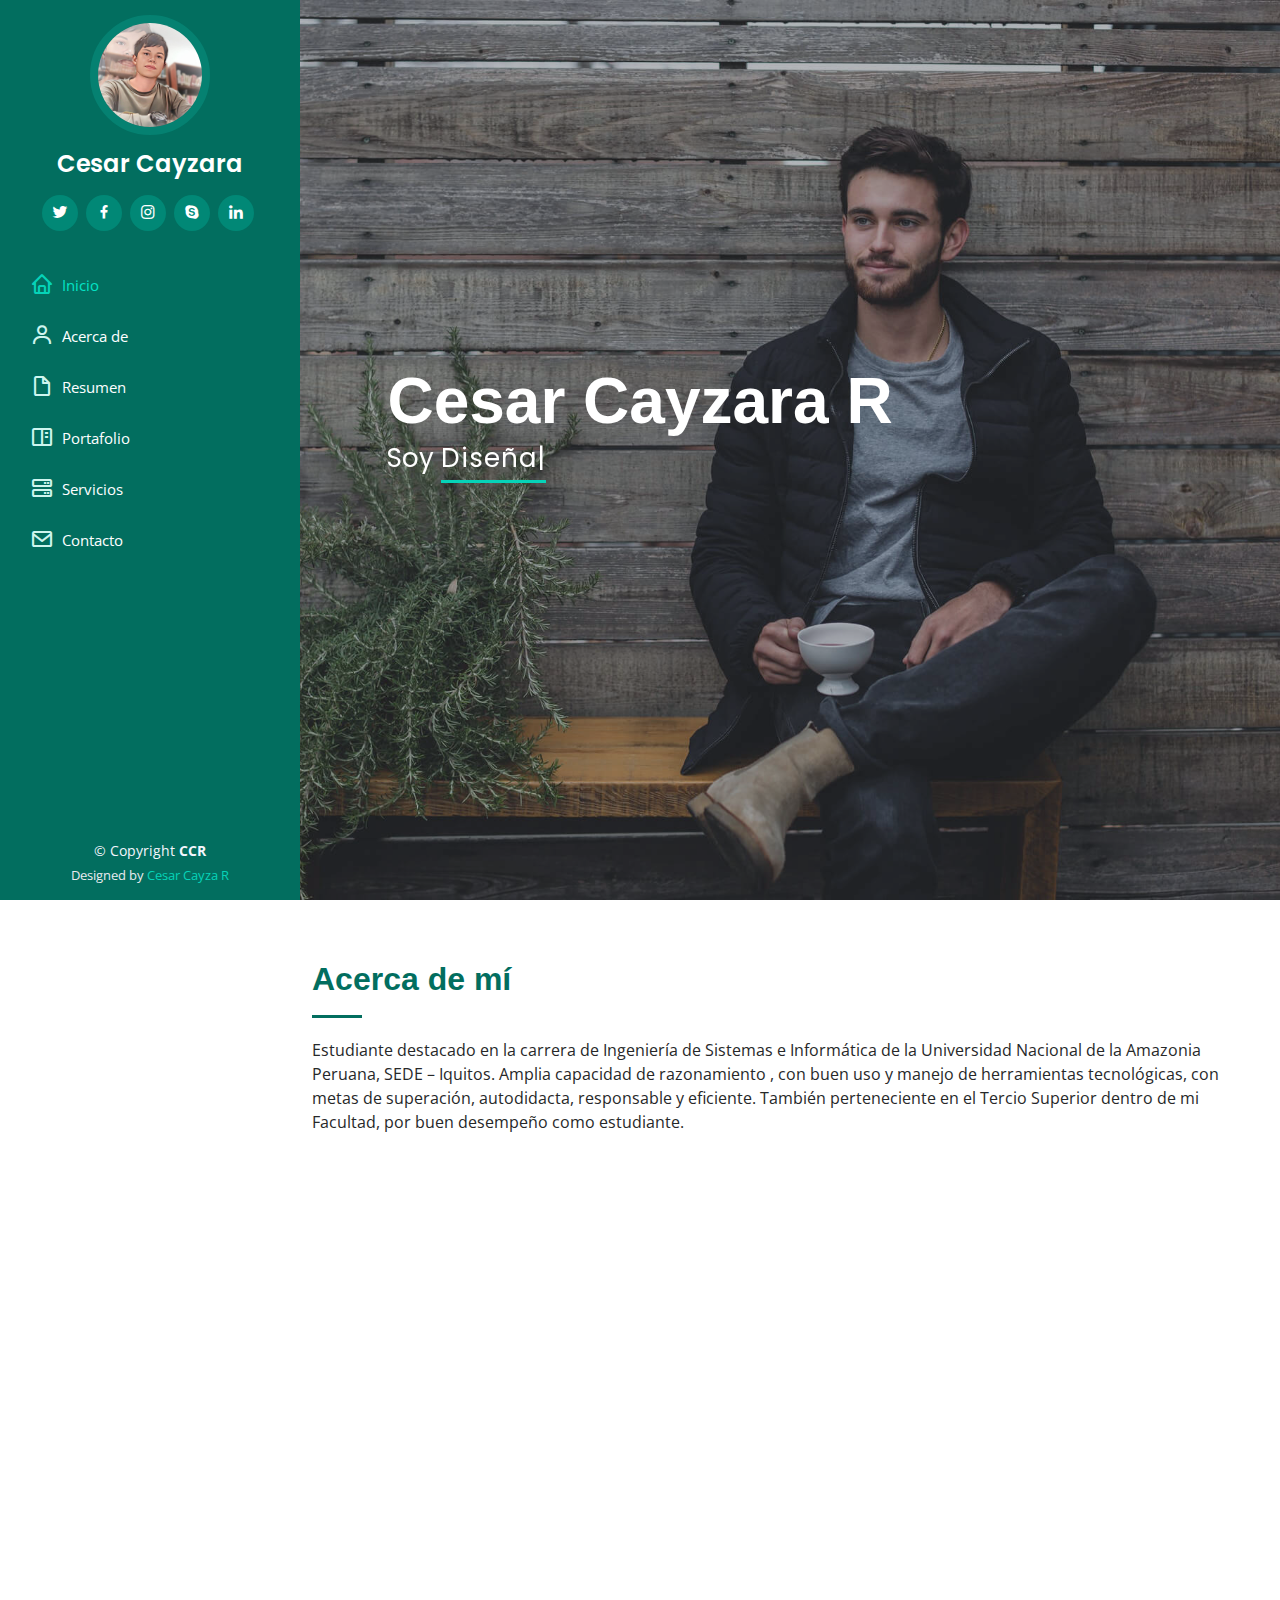
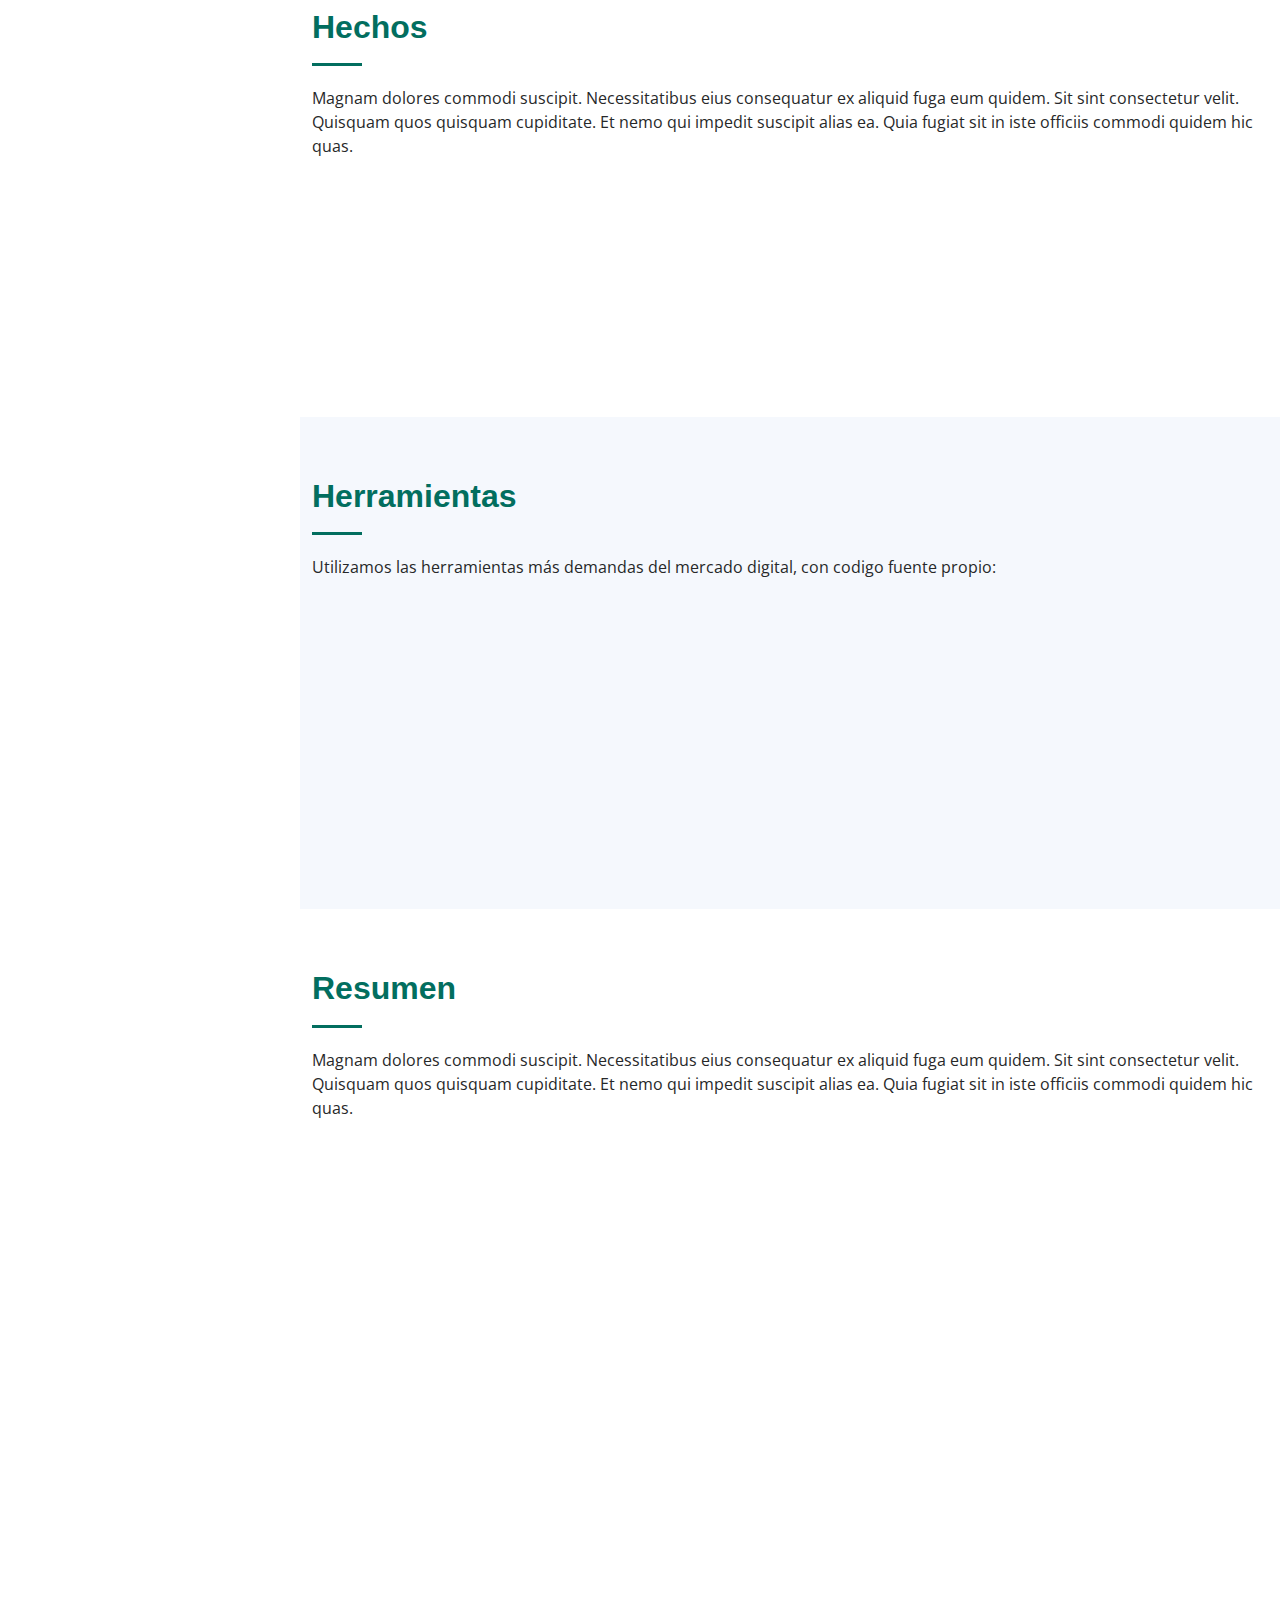
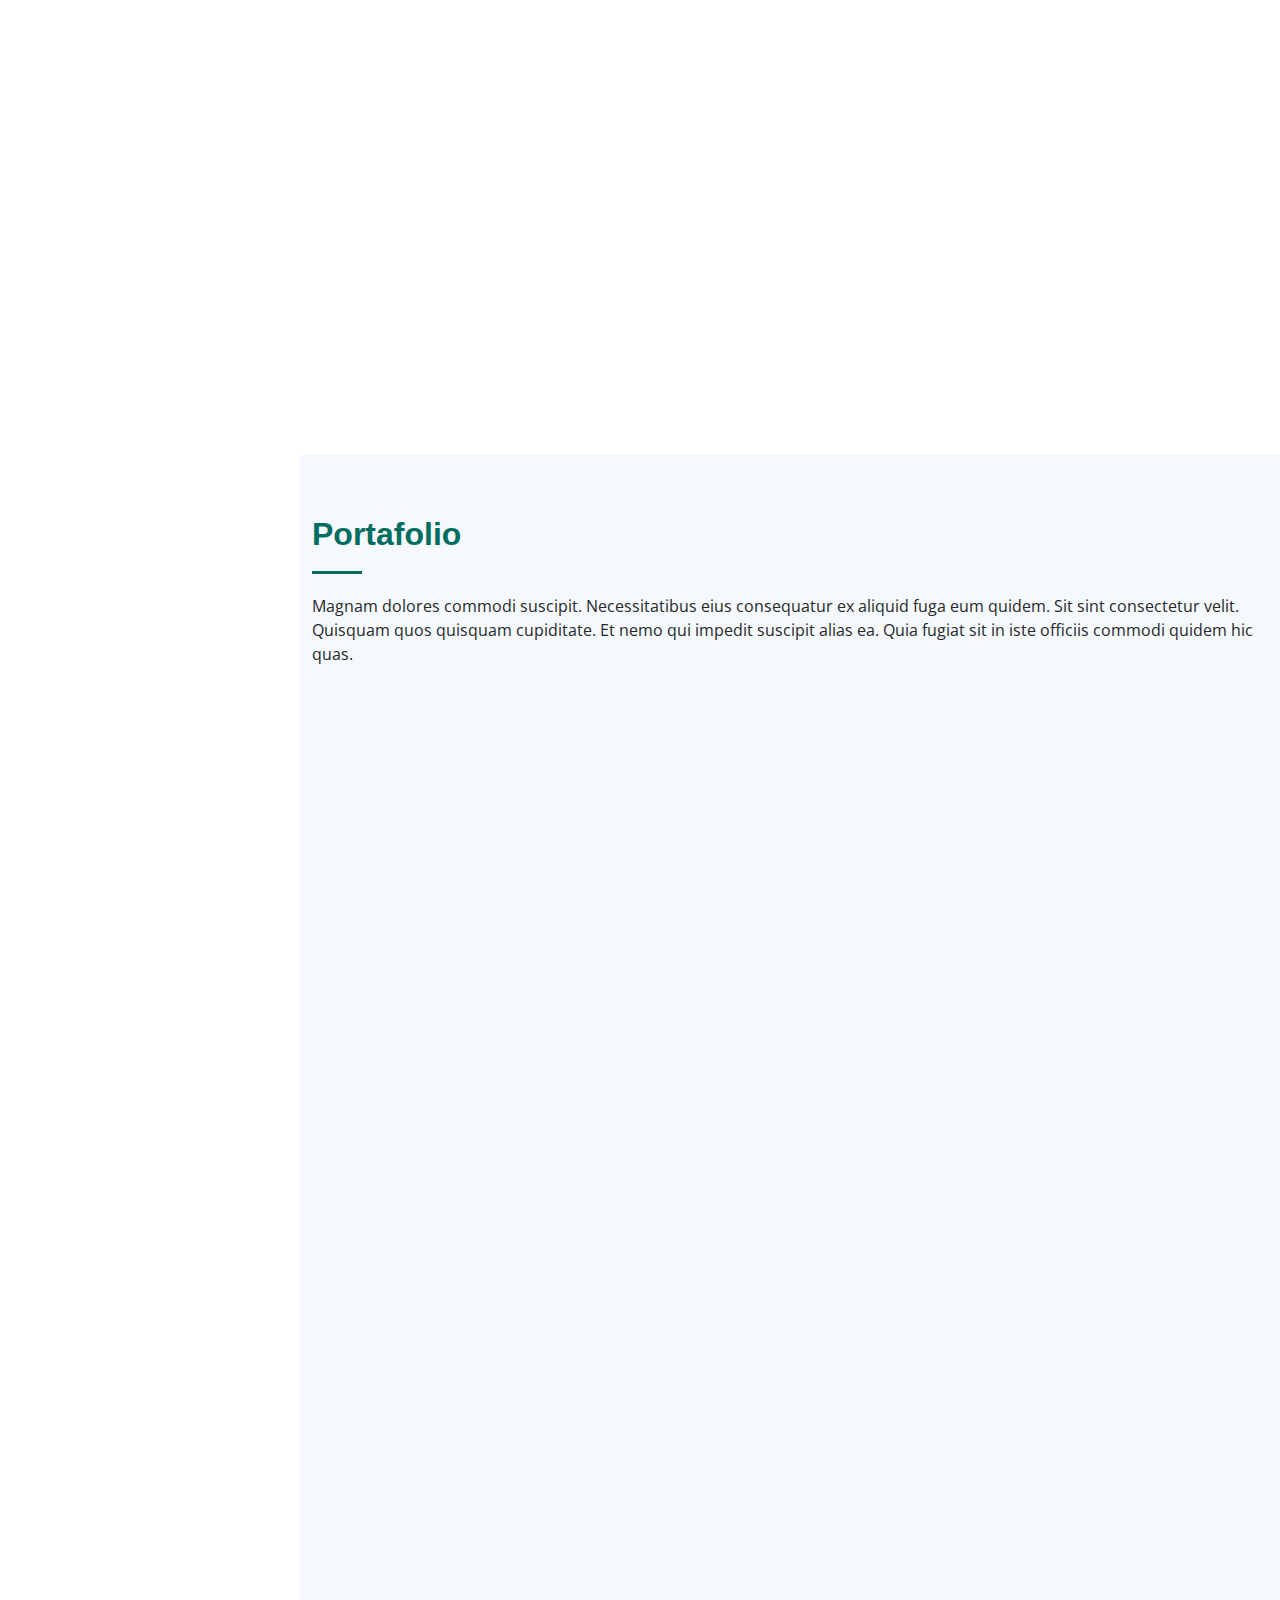
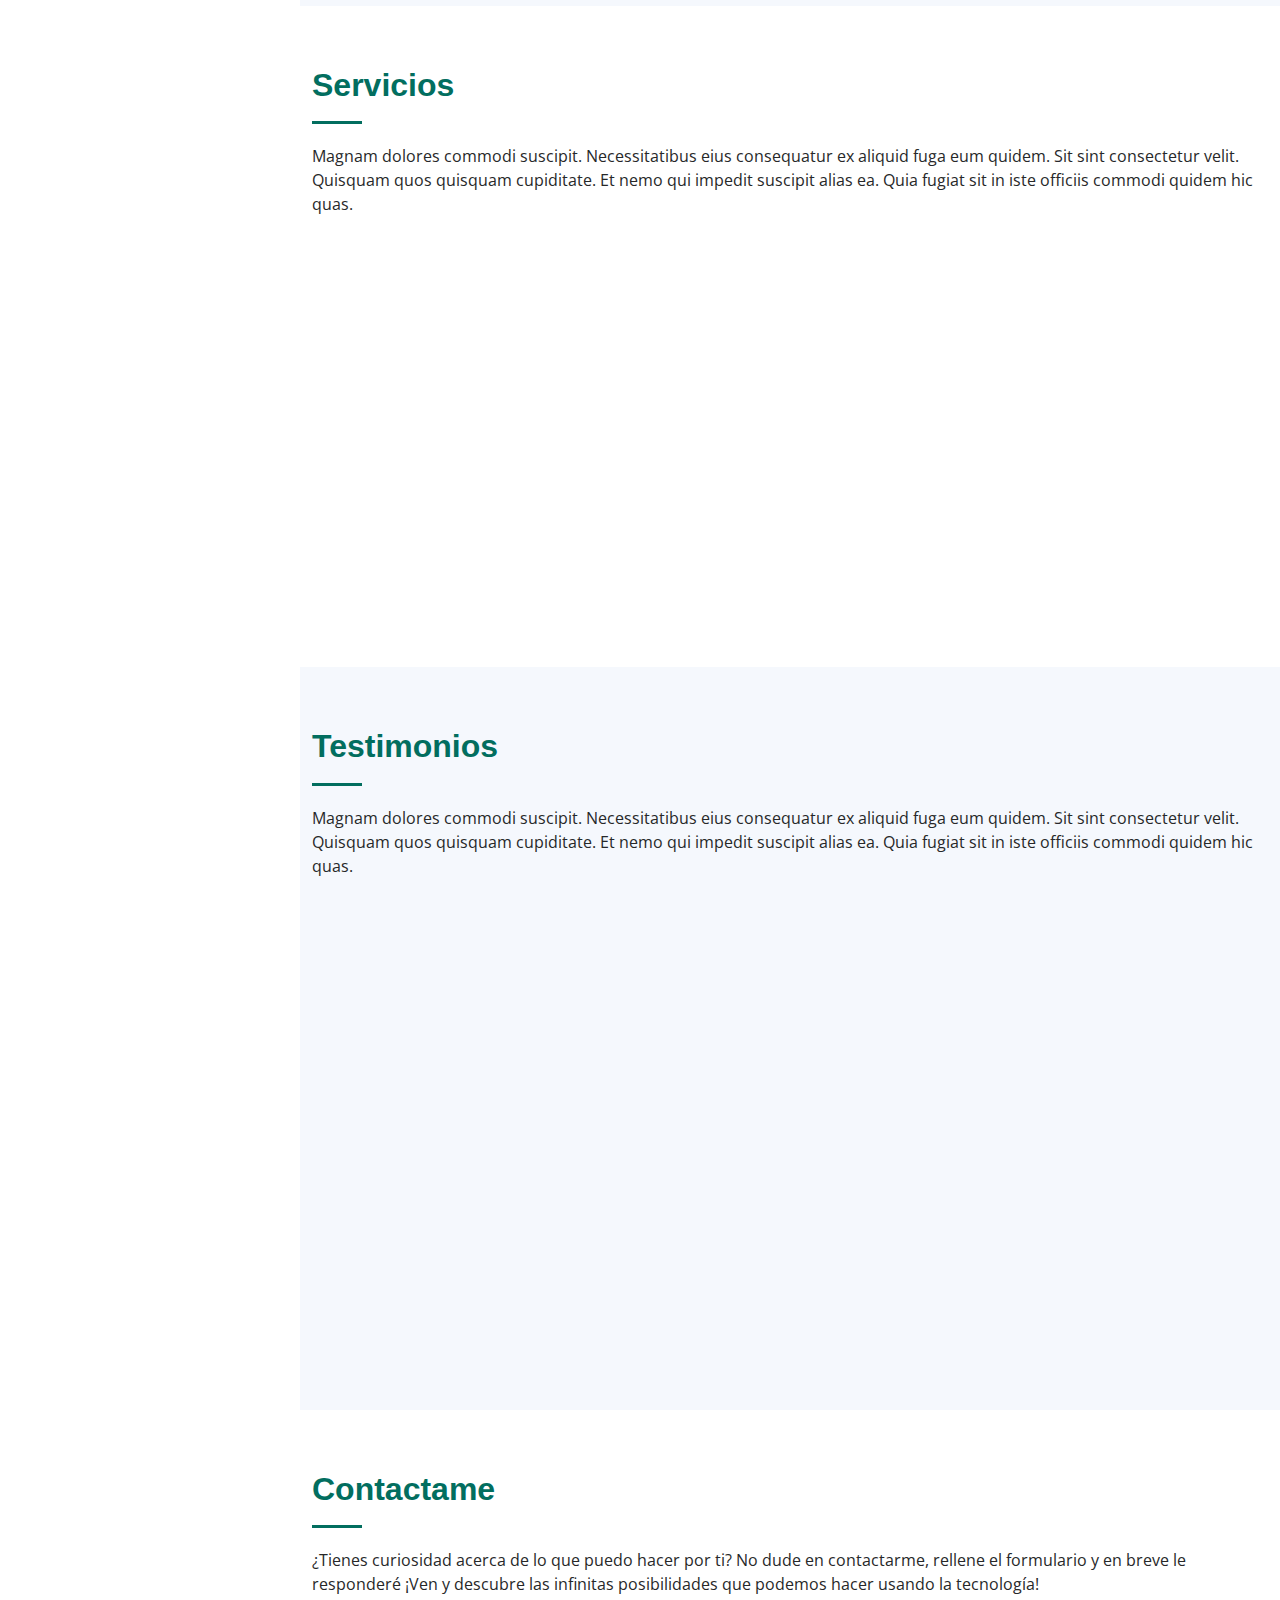
<file: index.html>
<!DOCTYPE html>
<html lang="en">

<head>
  <meta charset="utf-8">
  <meta content="width=device-width, initial-scale=1.0" name="viewport">

  <title>CesarSistemas</title>
  <meta content="" name="description">
  <meta content="cesarcr, Cesar Cayzara Reyna, Cesar CR, Cesar Ingeniero" name="keywords">

  <!-- Favicons -->
  <link href="assets/img/vdk1-one.png" rel="icon">
  <link href="assets/img/apple-touch-icon.png" rel="apple-touch-icon">

  <!-- Google Fonts -->
  <link href="https://fonts.googleapis.com/css?family=Open+Sans:300,300i,400,400i,600,600i,700,700i|Raleway:300,300i,400,400i,500,500i,600,600i,700,700i|Poppins:300,300i,400,400i,500,500i,600,600i,700,700i" rel="stylesheet">

  <!-- Vendor CSS Files -->
  <link href="assets/vendor/aos/aos.css" rel="stylesheet">
  <link href="assets/vendor/bootstrap/css/bootstrap.min.css" rel="stylesheet">
  <link href="assets/vendor/bootstrap-icons/bootstrap-icons.css" rel="stylesheet">
  <link href="assets/vendor/boxicons/css/boxicons.min.css" rel="stylesheet">
  <link href="assets/vendor/glightbox/css/glightbox.min.css" rel="stylesheet">
  <link href="assets/vendor/swiper/swiper-bundle.min.css" rel="stylesheet">

  <!-- Template Main CSS File -->
  <link href="assets/css/style.css" rel="stylesheet">

  <!-- Chat Bot -->
  <script src="//code.tidio.co/hajhaubu3ry5usrqbagxncsijlxnqylk.js" async></script>
  

</head>

<body>

  <!-- ======= Mobile nav toggle button ======= -->
  <i class="bi bi-list mobile-nav-toggle d-xl-none"></i>

  <!-- ======= Header ======= -->
  <header id="header">
    <div class="d-flex flex-column">

      <div class="profile">
        <img src="assets/img/profile-2.jpg" alt="" class="img-fluid rounded-circle">
        <h1 class="text-light"><a href="index.html">Cesar Cayzara</a></h1>
        <div class="social-links mt-3 text-center">
          <a href="#" class="twitter"><i class="bx bxl-twitter"></i></a>
          <a href="#" class="facebook"><i class="bx bxl-facebook"></i></a>
          <a href="#" class="instagram"><i class="bx bxl-instagram"></i></a>
          <a href="#" class="google-plus"><i class="bx bxl-skype"></i></a>
          <a href="#" class="linkedin"><i class="bx bxl-linkedin"></i></a>
        </div>
      </div>

      <nav id="navbar" class="nav-menu navbar">
        <ul>
          <li><a href="#hero" class="nav-link scrollto active"><i class="bx bx-home"></i> <span>Inicio</span></a></li>
          <li><a href="#about" class="nav-link scrollto"><i class="bx bx-user"></i> <span>Acerca de</span></a></li>
          <li><a href="#resume" class="nav-link scrollto"><i class="bx bx-file-blank"></i> <span>Resumen</span></a></li>
          <li><a href="#portfolio" class="nav-link scrollto"><i class="bx bx-book-content"></i> <span>Portafolio</span></a></li>
          <li><a href="#services" class="nav-link scrollto"><i class="bx bx-server"></i> <span>Servicios</span></a></li>
          <li><a href="#contact" class="nav-link scrollto"><i class="bx bx-envelope"></i> <span>Contacto</span></a></li>
        </ul>
      </nav><!-- .nav-menu -->
    </div>
  </header>
  <!-- End Header -->

  <!-- ======= Hero Section ======= -->
  <section id="hero" class="d-flex flex-column justify-content-center align-items-center">
    <div class="hero-container" data-aos="fade-in">
      <h1>Cesar Cayzara R</h1>
      <p>Soy <span class="typed" data-typed-items=" Diseñador Grafico, Desarrollador Web, Freelancer, Especialista en Excel"></span></p>
    </div>
  </section>
  <!-- End Hero -->

  <main id="main">

    <!-- ======= About Section ======= -->
    <section id="about" class="about">
      <div class="container">

        <div class="section-title">
          <h2>Acerca de mí</h2>
          <p>Estudiante destacado en la carrera de Ingeniería de Sistemas e Informática de la Universidad Nacional de la Amazonia Peruana, SEDE – Iquitos. Amplia capacidad de razonamiento , con buen uso y manejo de herramientas tecnológicas, con metas de superación, autodidacta, responsable y eficiente. También perteneciente en el Tercio Superior dentro de mi Facultad, por buen desempeño como estudiante.</p>
        </div>

        <div class="row">
          <div class="col-lg-4" data-aos="fade-right">
            <img src="assets/img/cesar.jpg" class="img-fluid" alt="">
          </div>
          <div class="col-lg-8 pt-4 pt-lg-0 content" data-aos="fade-left">
            <h3>Diseñador Gráfico &amp; Desarrollador Web</h3>
            <p class="fst-italic">
              Soy Desarrollador web y Diseñador Gráfico, con experiencia en el campo de la innovación
            y el uso de las tecnologias en tendencia, pero antes de esto déjame presentarme:
            </p>
            <div class="row">
              <div class="col-lg-6">
                <ul>
                  <li><i class="bi bi-chevron-right"></i> <strong>Fech Nac:</strong> <span>17 Sept 1997</span></li>
                  <li><i class="bi bi-chevron-right"></i> <strong>Edad:</strong> <span>25</span></li>
                  <li><i class="bi bi-chevron-right"></i> <strong>Celular:</strong> <span><a href="tel:+51 910 973 574">910 973 574</a></span></li>
                  <li><i class="bi bi-chevron-right"></i> <strong>Email:</strong> <span><a style="color:#06d3b8" href="email:bootplayer1997@yahoo.com">bootplayer1997@yahoo.com</a> </span></li>
                  <li><i class="bi bi-chevron-right"></i> <strong>Web:</strong> <span><a style="color:#06d3b8" href="https://cesarsistemas.epizy.com">https://cesarsistemas.epizy.com</a></span></li>
                </ul>
              </div>
              <div class="col-lg-6">
                <ul>
                  <li><i class="bi bi-chevron-right"></i> <strong>Grado:</strong> <span>Bachiller</span></li>
                  <li><i class="bi bi-chevron-right"></i> <strong>Ciudad:</strong> <span>Iquitos, PERU</span></li>
                  <li><i class="bi bi-chevron-right"></i> <strong>Freelance:</strong> <span>Disponible</span></li>
                </ul>
              </div>
            </div>
            
          </div>
        </div>
      </div>
    </section><!-- End About Section -->

    <!-- ======= Facts Section ======= -->
    <section id="facts" class="facts">
      <div class="container">

        <div class="section-title">
          <h2>Hechos</h2>
          <p>Magnam dolores commodi suscipit. Necessitatibus eius consequatur ex aliquid fuga eum quidem. Sit sint consectetur velit. Quisquam quos quisquam cupiditate. Et nemo qui impedit suscipit alias ea. Quia fugiat sit in iste officiis commodi quidem hic quas.</p>
        </div>

        <div class="row no-gutters">

          <div class="col-lg-3 col-md-6 d-md-flex align-items-md-stretch" data-aos="fade-up">
            <div class="count-box">
              <i class="bi bi-emoji-smile"></i>
              <span data-purecounter-start="0" data-purecounter-end="232" data-purecounter-duration="1" class="purecounter"></span>
              <p><strong>Clientes satisfechos</strong> en mi servicio.</p>
            </div>
          </div>

          <div class="col-lg-3 col-md-6 d-md-flex align-items-md-stretch" data-aos="fade-up" data-aos-delay="100">
            <div class="count-box">
              <i class="bi bi-journal-richtext"></i>
              <span data-purecounter-start="0" data-purecounter-end="521" data-purecounter-duration="1" class="purecounter"></span>
              <p><strong>Proyectos</strong> realizados satisfactoriamente.</p>
            </div>
          </div>

          <div class="col-lg-3 col-md-6 d-md-flex align-items-md-stretch" data-aos="fade-up" data-aos-delay="200">
            <div class="count-box">
              <i class="bi bi-headset"></i>
              <span data-purecounter-start="0" data-purecounter-end="5342" data-purecounter-duration="1" class="purecounter"></span>
              <p><strong>Horas de Soporte</strong> los dias que necesite.</p>
            </div>
          </div>

          <div class="col-lg-3 col-md-6 d-md-flex align-items-md-stretch" data-aos="fade-up" data-aos-delay="300">
            <div class="count-box">
              <i class="bi bi-people"></i>
              <span data-purecounter-start="0" data-purecounter-end="32" data-purecounter-duration="1" class="purecounter"></span>
              <p><strong>Colaboraciones</strong> en Equipo</p>
            </div>
          </div>

        </div>

      </div>
    </section><!-- End Facts Section -->

    <!-- ======= Skills Section ======= -->
    <section id="skills" class="skills section-bg">
      <div class="container">

        <div class="section-title">
          <h2>Herramientas</h2>
          <p>Utilizamos las herramientas más demandas del mercado digital, con codigo fuente propio:</p>
        </div>

        <div class="row skills-content">

          <div class="col-lg-6" data-aos="fade-up">

            <div class="progress">
              <span class="skill">HTML <i class="val">100%</i></span>
              <div class="progress-bar-wrap">
                <div class="progress-bar" role="progressbar" aria-valuenow="100" aria-valuemin="0" aria-valuemax="100"></div>
              </div>
            </div>

            <div class="progress">
              <span class="skill">CSS <i class="val">90%</i></span>
              <div class="progress-bar-wrap">
                <div class="progress-bar" role="progressbar" aria-valuenow="90" aria-valuemin="0" aria-valuemax="100"></div>
              </div>
            </div>

            <div class="progress">
              <span class="skill">JavaScript <i class="val">75%</i></span>
              <div class="progress-bar-wrap">
                <div class="progress-bar" role="progressbar" aria-valuenow="75" aria-valuemin="0" aria-valuemax="100"></div>
              </div>
            </div>

            <div class="progress">
              <span class="skill">PHP <i class="val">80%</i></span>
              <div class="progress-bar-wrap">
                <div class="progress-bar" role="progressbar" aria-valuenow="80" aria-valuemin="0" aria-valuemax="100"></div>
              </div>
            </div>

          </div>

          <div class="col-lg-6" data-aos="fade-up" data-aos-delay="100">

            <!-- <h2>Otros</h2> -->
            <div class="progress">
              <span class="skill">WordPress/CMS <i class="val">90%</i></span>
              <div class="progress-bar-wrap">
                <div class="progress-bar" role="progressbar" aria-valuenow="90" aria-valuemin="0" aria-valuemax="100"></div>
              </div>
            </div>

            <div class="progress">
              <span class="skill">Corel Draw <i class="val">80%</i></span>
              <div class="progress-bar-wrap">
                <div class="progress-bar" role="progressbar" aria-valuenow="80" aria-valuemin="0" aria-valuemax="100"></div>
              </div>
            </div>

            <div class="progress">
              <span class="skill">Flutter<i class="val">50%</i></span>
              <div class="progress-bar-wrap">
                <div class="progress-bar" role="progressbar" aria-valuenow="50" aria-valuemin="0" aria-valuemax="100"></div>
              </div>
            </div>

            <div class="progress">
              <span class="skill">Ajax<i class="val">60%</i></span>
              <div class="progress-bar-wrap">
                <div class="progress-bar" role="progressbar" aria-valuenow="60" aria-valuemin="0" aria-valuemax="100"></div>
              </div>
            </div>

          </div>

        </div>

      </div>
    </section><!-- End Skills Section -->

    <!-- ======= Resume Section ======= -->
    <section id="resume" class="resume">
      <div class="container">

        <div class="section-title">
          <h2>Resumen</h2>
          <p>Magnam dolores commodi suscipit. Necessitatibus eius consequatur ex aliquid fuga eum quidem. Sit sint consectetur velit. Quisquam quos quisquam cupiditate. Et nemo qui impedit suscipit alias ea. Quia fugiat sit in iste officiis commodi quidem hic quas.</p>
        </div>

        <div class="row">
          <div class="col-lg-6" data-aos="fade-up">
            <h3 class="resume-title">Sumary</h3>
            <div class="resume-item pb-0">
              <h4>Cesar Cayzara</h4>
              <p><em>Innovative and deadline-driven Graphic Designer with 3+ years of experience designing and developing user-centered digital/print marketing material from initial concept to final, polished deliverable.</em></p>
              <ul>
                <li>Portland par 127,Orlando, FL</li>
                <li>+51 910 973 574</li>
                <li>alice.barkley@example.com</li>
              </ul>
            </div>

            <h3 class="resume-title">Education</h3>
            <div class="resume-item">
              <h4>Master of Fine Arts &amp; Graphic Design</h4>
              <h5>2015 - 2016</h5>
              <p><em>Rochester Institute of Technology, Rochester, NY</em></p>
              <p>Qui deserunt veniam. Et sed aliquam labore tempore sed quisquam iusto autem sit. Ea vero voluptatum qui ut dignissimos deleniti nerada porti sand markend</p>
            </div>
            <div class="resume-item">
              <h4>Bachelor of Fine Arts &amp; Graphic Design</h4>
              <h5>2010 - 2014</h5>
              <p><em>Rochester Institute of Technology, Rochester, NY</em></p>
              <p>Quia nobis sequi est occaecati aut. Repudiandae et iusto quae reiciendis et quis Eius vel ratione eius unde vitae rerum voluptates asperiores voluptatem Earum molestiae consequatur neque etlon sader mart dila</p>
            </div>
          </div>
          <div class="col-lg-6" data-aos="fade-up" data-aos-delay="100">
            <h3 class="resume-title">Experiencia Profesional </h3>
            <div class="resume-item">
              <h4>Senior graphic design specialist</h4>
              <h5>2019 - Present</h5>
              <p><em>Experion, New York, NY </em></p>
              <ul>
                <li>Lead in the design, development, and implementation of the graphic, layout, and production communication materials</li>
                <li>Delegate tasks to the 7 members of the design team and provide counsel on all aspects of the project. </li>
                <li>Supervise the assessment of all graphic materials in order to ensure quality and accuracy of the design</li>
                <li>Oversee the efficient use of production project budgets ranging from $2,000 - $25,000</li>
              </ul>
            </div>
            <div class="resume-item">
              <h4>Graphic design specialist</h4>
              <h5>2017 - 2018</h5>
              <p><em>Stepping Stone Advertising, New York, NY</em></p>
              <ul>
                <li>Developed numerous marketing programs (logos, brochures,infographics, presentations, and advertisements).</li>
                <li>Managed up to 5 projects or tasks at a given time while under pressure</li>
                <li>Recommended and consulted with clients on the most appropriate graphic design</li>
                <li>Created 4+ design presentations and proposals a month for clients and account managers</li>
              </ul>
            </div>
          </div>
        </div>

      </div>
    </section><!-- End Resume Section -->

    <!-- ======= Portfolio Section ======= -->
    <section id="portfolio" class="portfolio section-bg">
      <div class="container">

        <div class="section-title">
          <h2>Portafolio</h2>
          <p>Magnam dolores commodi suscipit. Necessitatibus eius consequatur ex aliquid fuga eum quidem. Sit sint consectetur velit. Quisquam quos quisquam cupiditate. Et nemo qui impedit suscipit alias ea. Quia fugiat sit in iste officiis commodi quidem hic quas.</p>
        </div>

        <div class="row" data-aos="fade-up">
          <div class="col-lg-12 d-flex justify-content-center">
            <ul id="portfolio-flters">
              <li data-filter="*" class="filter-active">Todo</li>
              <li data-filter=".filter-app">Diseño Grafico</li>
              <li data-filter=".filter-card">Programacion</li>
              <li data-filter=".filter-web">Web</li>
            </ul>
          </div>
        </div>

        <div class="row portfolio-container" data-aos="fade-up" data-aos-delay="100">

          <div class="col-lg-4 col-md-6 portfolio-item filter-app">
            <div class="portfolio-wrap">
              <img src="assets/img/portfolio/portfolio-1.jpg" class="img-fluid" alt="">
              <div class="portfolio-links">
                <a href="assets/img/portfolio/portfolio-1.jpg" data-gallery="portfolioGallery" class="portfolio-lightbox" title="App 1"><i class="bx bx-plus"></i></a>
                <a href="portfolio-details.html" title="More Details"><i class="bx bx-link"></i></a>
              </div>
            </div>
          </div>

          <div class="col-lg-4 col-md-6 portfolio-item filter-web">
            <div class="portfolio-wrap">
              <img src="assets/img/portfolio/portfolio-2.jpg" class="img-fluid" alt="">
              <div class="portfolio-links">
                <a href="assets/img/portfolio/portfolio-2.jpg" data-gallery="portfolioGallery" class="portfolio-lightbox" title="Web 3"><i class="bx bx-plus"></i></a>
                <a href="portfolio-details.html" title="More Details"><i class="bx bx-link"></i></a>
              </div>
            </div>
          </div>

          <div class="col-lg-4 col-md-6 portfolio-item filter-app">
            <div class="portfolio-wrap">
              <img src="assets/img/portfolio/portfolio-3.jpg" class="img-fluid" alt="">
              <div class="portfolio-links">
                <a href="assets/img/portfolio/portfolio-3.jpg" data-gallery="portfolioGallery" class="portfolio-lightbox" title="App 2"><i class="bx bx-plus"></i></a>
                <a href="portfolio-details.html" title="More Details"><i class="bx bx-link"></i></a>
              </div>
            </div>
          </div>

          <div class="col-lg-4 col-md-6 portfolio-item filter-card">
            <div class="portfolio-wrap">
              <img src="assets/img/portfolio/portfolio-4.jpg" class="img-fluid" alt="">
              <div class="portfolio-links">
                <a href="assets/img/portfolio/portfolio-4.jpg" data-gallery="portfolioGallery" class="portfolio-lightbox" title="Card 2"><i class="bx bx-plus"></i></a>
                <a href="portfolio-details.html" title="More Details"><i class="bx bx-link"></i></a>
              </div>
            </div>
          </div>

          <div class="col-lg-4 col-md-6 portfolio-item filter-web">
            <div class="portfolio-wrap">
              <img src="assets/img/portfolio/portfolio-5.jpg" class="img-fluid" alt="">
              <div class="portfolio-links">
                <a href="assets/img/portfolio/portfolio-5.jpg" data-gallery="portfolioGallery" class="portfolio-lightbox" title="Web 2"><i class="bx bx-plus"></i></a>
                <a href="portfolio-details.html" title="More Details"><i class="bx bx-link"></i></a>
              </div>
            </div>
          </div>

          <div class="col-lg-4 col-md-6 portfolio-item filter-app">
            <div class="portfolio-wrap">
              <img src="assets/img/portfolio/portfolio-6.jpg" class="img-fluid" alt="">
              <div class="portfolio-links">
                <a href="assets/img/portfolio/portfolio-6.jpg" data-gallery="portfolioGallery" class="portfolio-lightbox" title="App 3"><i class="bx bx-plus"></i></a>
                <a href="portfolio-details.html" title="More Details"><i class="bx bx-link"></i></a>
              </div>
            </div>
          </div>

          <div class="col-lg-4 col-md-6 portfolio-item filter-card">
            <div class="portfolio-wrap">
              <img src="assets/img/portfolio/portfolio-7.jpg" class="img-fluid" alt="">
              <div class="portfolio-links">
                <a href="assets/img/portfolio/portfolio-7.jpg" data-gallery="portfolioGallery" class="portfolio-lightbox" title="Card 1"><i class="bx bx-plus"></i></a>
                <a href="portfolio-details.html" title="More Details"><i class="bx bx-link"></i></a>
              </div>
            </div>
          </div>

          <div class="col-lg-4 col-md-6 portfolio-item filter-card">
            <div class="portfolio-wrap">
              <img src="assets/img/portfolio/portfolio-8.jpg" class="img-fluid" alt="">
              <div class="portfolio-links">
                <a href="assets/img/portfolio/portfolio-8.jpg" data-gallery="portfolioGallery" class="portfolio-lightbox" title="Card 3"><i class="bx bx-plus"></i></a>
                <a href="portfolio-details.html" title="More Details"><i class="bx bx-link"></i></a>
              </div>
            </div>
          </div>

          <div class="col-lg-4 col-md-6 portfolio-item filter-web">
            <div class="portfolio-wrap">
              <img src="assets/img/portfolio/portfolio-9.jpg" class="img-fluid" alt="">
              <div class="portfolio-links">
                <a href="assets/img/portfolio/portfolio-9.jpg" data-gallery="portfolioGallery" class="portfolio-lightbox" title="Web 3"><i class="bx bx-plus"></i></a>
                <a href="portfolio-details.html" title="More Details"><i class="bx bx-link"></i></a>
              </div>
            </div>
          </div>

        </div>

      </div>
    </section>
    <!-- End Portfolio Section -->

    <!-- ======= Services Section ======= -->
    <section id="services" class="services">
      <div class="container">

        <div class="section-title">
          <h2>Servicios</h2>
          <p>Magnam dolores commodi suscipit. Necessitatibus eius consequatur ex aliquid fuga eum quidem. Sit sint consectetur velit. Quisquam quos quisquam cupiditate. Et nemo qui impedit suscipit alias ea. Quia fugiat sit in iste officiis commodi quidem hic quas.</p>
        </div>

        <div class="row">
          <div class="col-lg-4 col-md-6 icon-box" data-aos="fade-up">
            <div class="icon"><i class="bi bi-briefcase"></i></div>
            <h4 class="title"><a href="">Creación de Paginas Web</a></h4>
            <p class="description">Voluptatum deleniti atque corrupti quos dolores et quas molestias excepturi sint occaecati cupiditate non provident</p>
          </div>
          <div class="col-lg-4 col-md-6 icon-box" data-aos="fade-up" data-aos-delay="100">
            <div class="icon"><i class="bi bi-card-checklist"></i></div>
            <h4 class="title"><a href="">Diseño Web</a></h4>
            <p class="description">Minim veniam, quis nostrud exercitation ullamco laboris nisi ut aliquip ex ea commodo consequat tarad limino ata</p>
          </div>
          <div class="col-lg-4 col-md-6 icon-box" data-aos="fade-up" data-aos-delay="200">
            <div class="icon"><i class="bi bi-bar-chart"></i></div>
            <h4 class="title"><a href="">Creacion de Logos</a></h4>
            <p class="description">Duis aute irure dolor in reprehenderit in voluptate velit esse cillum dolore eu fugiat nulla pariatur</p>
          </div>
          <div class="col-lg-4 col-md-6 icon-box" data-aos="fade-up" data-aos-delay="300">
            <div class="icon"><i class="bi bi-binoculars"></i></div>
            <h4 class="title"><a href="">Banner Publicitarios</a></h4>
            <p class="description">Excepteur sint occaecat cupidatat non proident, sunt in culpa qui officia deserunt mollit anim id est laborum</p>
          </div>
          <div class="col-lg-4 col-md-6 icon-box" data-aos="fade-up" data-aos-delay="400">
            <div class="icon"><i class="bi bi-brightness-high"></i></div>
            <h4 class="title"><a href="">Marketing Digital</a></h4>
            <p class="description">At vero eos et accusamus et iusto odio dignissimos ducimus qui blanditiis praesentium voluptatum deleniti atque</p>
          </div>
          <div class="col-lg-4 col-md-6 icon-box" data-aos="fade-up" data-aos-delay="500">
            <div class="icon"><i class="bi bi-calendar4-week"></i></div>
            <h4 class="title"><a href="">Posicionamiento Web</a></h4>
            <p class="description">Et harum quidem rerum facilis est et expedita distinctio. Nam libero tempore, cum soluta nobis est eligendi</p>
          </div>
        </div>

      </div>
    </section><!-- End Services Section -->

    <!-- ======= Testimonials Section ======= -->
    <section id="testimonials" class="testimonials section-bg">
      <div class="container">

        <div class="section-title">
          <h2>Testimonios</h2>
          <p>Magnam dolores commodi suscipit. Necessitatibus eius consequatur ex aliquid fuga eum quidem. Sit sint consectetur velit. Quisquam quos quisquam cupiditate. Et nemo qui impedit suscipit alias ea. Quia fugiat sit in iste officiis commodi quidem hic quas.</p>
        </div>

        <div class="testimonials-slider swiper" data-aos="fade-up" data-aos-delay="100">
          <div class="swiper-wrapper">

            <div class="swiper-slide">
              <div class="testimonial-item" data-aos="fade-up">
                <p>
                  <i class="bx bxs-quote-alt-left quote-icon-left"></i>
                  Proin iaculis purus consequat sem cure digni ssim donec porttitora entum suscipit rhoncus. Accusantium quam, ultricies eget id, aliquam eget nibh et. Maecen aliquam, risus at semper.
                  <i class="bx bxs-quote-alt-right quote-icon-right"></i>
                </p>
                <img src="assets/img/testimonials/testimonials-1.jpg" class="testimonial-img" alt="">
                <h3>Saul Goodman</h3>
                <h4>Ceo &amp; Founder</h4>
              </div>
            </div><!-- End testimonial item -->

            <div class="swiper-slide">
              <div class="testimonial-item" data-aos="fade-up" data-aos-delay="100">
                <p>
                  <i class="bx bxs-quote-alt-left quote-icon-left"></i>
                  Export tempor illum tamen malis malis eram quae irure esse labore quem cillum quid cillum eram malis quorum velit fore eram velit sunt aliqua noster fugiat irure amet legam anim culpa.
                  <i class="bx bxs-quote-alt-right quote-icon-right"></i>
                </p>
                <img src="assets/img/testimonials/testimonials-2.jpg" class="testimonial-img" alt="">
                <h3>Sara Wilsson</h3>
                <h4>Designer</h4>
              </div>
            </div><!-- End testimonial item -->

            <div class="swiper-slide">
              <div class="testimonial-item" data-aos="fade-up" data-aos-delay="200">
                <p>
                  <i class="bx bxs-quote-alt-left quote-icon-left"></i>
                  Enim nisi quem export duis labore cillum quae magna enim sint quorum nulla quem veniam duis minim tempor labore quem eram duis noster aute amet eram fore quis sint minim.
                  <i class="bx bxs-quote-alt-right quote-icon-right"></i>
                </p>
                <img src="assets/img/testimonials/testimonials-3.jpg" class="testimonial-img" alt="">
                <h3>Jena Karlis</h3>
                <h4>Store Owner</h4>
              </div>
            </div><!-- End testimonial item -->

            <div class="swiper-slide">
              <div class="testimonial-item" data-aos="fade-up" data-aos-delay="300">
                <p>
                  <i class="bx bxs-quote-alt-left quote-icon-left"></i>
                  Fugiat enim eram quae cillum dolore dolor amet nulla culpa multos export minim fugiat minim velit minim dolor enim duis veniam ipsum anim magna sunt elit fore quem dolore labore illum veniam.
                  <i class="bx bxs-quote-alt-right quote-icon-right"></i>
                </p>
                <img src="assets/img/testimonials/testimonials-4.jpg" class="testimonial-img" alt="">
                <h3>Matt Brandon</h3>
                <h4>Freelancer</h4>
              </div>
            </div><!-- End testimonial item -->

            <div class="swiper-slide">
              <div class="testimonial-item" data-aos="fade-up" data-aos-delay="400">
                <p>
                  <i class="bx bxs-quote-alt-left quote-icon-left"></i>
                  Quis quorum aliqua sint quem legam fore sunt eram irure aliqua veniam tempor noster veniam enim culpa labore duis sunt culpa nulla illum cillum fugiat legam esse veniam culpa fore nisi cillum quid.
                  <i class="bx bxs-quote-alt-right quote-icon-right"></i>
                </p>
                <img src="assets/img/testimonials/testimonials-5.jpg" class="testimonial-img" alt="">
                <h3>John Larson</h3>
                <h4>Entrepreneur</h4>
              </div>
            </div><!-- End testimonial item -->

          </div>
          <div class="swiper-pagination"></div>
        </div>

      </div>
    </section><!-- End Testimonials Section -->

    <!-- ======= Contact Section ======= -->
    <section id="contact" class="contact">
      <div class="container">

        <div class="section-title">
          <h2>Contactame</h2>
          <p>
            ¿Tienes curiosidad acerca de lo que puedo hacer por ti? 
            No dude en contactarme, rellene el formulario y en breve le
            responderé
            ¡Ven y descubre las infinitas posibilidades que podemos hacer usando la tecnología!
          </p>
        </div>

        <div class="row" data-aos="fade-in">

          <div class="col-lg-5 d-flex align-items-stretch">
            <div class="info">
              <div class="address">
                <i class="bi bi-geo-alt"></i>
                <h4>Ubicación:</h4>
                <p>Participacion #51, Iquitos, Perú</p>
              </div>

              <div class="email">
                <i class="bi bi-envelope"></i>
                <h4>Correo:</h4>
                <p>bootplayer1997@yahoo.com</p>
              </div>

              <div class="phone">
                <i class="bi bi-phone"></i>
                <h4>Celular:</h4>
                <p>+51 910 973 574</p>
              </div>

              <iframe src="https://www.google.com/maps/embed?pb=!1m18!1m12!1m3!1d4734.453874534943!2d-73.26322792195683!3d-3.769823453086662!2m3!1f0!2f0!3f0!3m2!1i1024!2i768!4f13.1!3m3!1m2!1s0x91ea11411b9efd9b%3A0x2715d0d897a515ad!2s9%20DE%20OCTUBRE!5e0!3m2!1ses!2spe!4v1670167564086!5m2!1ses!2spe" frameborder="0" style="border:0; width: 100%; height: 290px;" allowfullscreen></iframe>
              
            </div>

          </div>

          <div class="col-lg-7 mt-5 mt-lg-0 d-flex align-items-stretch">
            <form action="forms/contact.php" method="post" role="form" class="php-email-form">
              <div class="row">
                <div class="form-group col-md-6">
                  <label for="name">Nombres</label>
                  <input type="text" name="name" class="form-control" id="name" required>
                </div>
                <div class="form-group col-md-6">
                  <label for="name">Correo</label>
                  <input type="email" class="form-control" name="email" id="email" required>
                </div>
              </div>
              <div class="form-group">
                <label for="name">Asunto</label>
                <input type="text" class="form-control" name="subject" id="subject" required>
              </div>
              <div class="form-group">
                <label for="name">Mensaje</label>
                <textarea class="form-control" name="message" rows="10" required></textarea>
              </div>
              <div class="my-3">
                <div class="loading">Cargando</div>
                <div class="error-message"></div>
                <div class="sent-message">Su mensaje ha sido enviado. ¡Gracias!</div>
              </div>
              <div class="text-center"><button type="submit"> Enviar Mensaje</button></div>
            </form>
          </div>

        </div>

      </div>
    </section><!-- End Contact Section -->

  </main><!-- End #main -->

  <!-- ======= Footer ======= -->
  <footer id="footer">
    <div class="container">
      <div class="copyright">
        &copy; Copyright <strong><span>CCR</span></strong>
      </div>
      <div class="credits">
        Designed by <a href="https://github.com/Cesar-250" style="color:#06d3b8;">Cesar Cayza R</a>
      </div>
    </div>
  </footer>
  <!-- End  Footer -->

  <!-- Bottom arrow -->
  <!-- <a href="#" class="back-to-top d-flex align-items-center justify-content-center"><i class="bi bi-arrow-up-short"></i></a> -->

  <!-- Vendor JS Files -->
  <script src="assets/vendor/purecounter/purecounter_vanilla.js"></script>
  <script src="assets/vendor/aos/aos.js"></script>
  <script src="assets/vendor/bootstrap/js/bootstrap.bundle.min.js"></script>
  <script src="assets/vendor/glightbox/js/glightbox.min.js"></script>
  <script src="assets/vendor/isotope-layout/isotope.pkgd.min.js"></script>
  <script src="assets/vendor/swiper/swiper-bundle.min.js"></script>
  <script src="assets/vendor/typed.js/typed.min.js"></script>
  <script src="assets/vendor/waypoints/noframework.waypoints.js"></script>
  <script src="assets/vendor/php-email-form/validate.js"></script>

  <!-- Template Main JS File -->
  <script src="assets/js/main.js"></script>

</body>

</html>
</file>
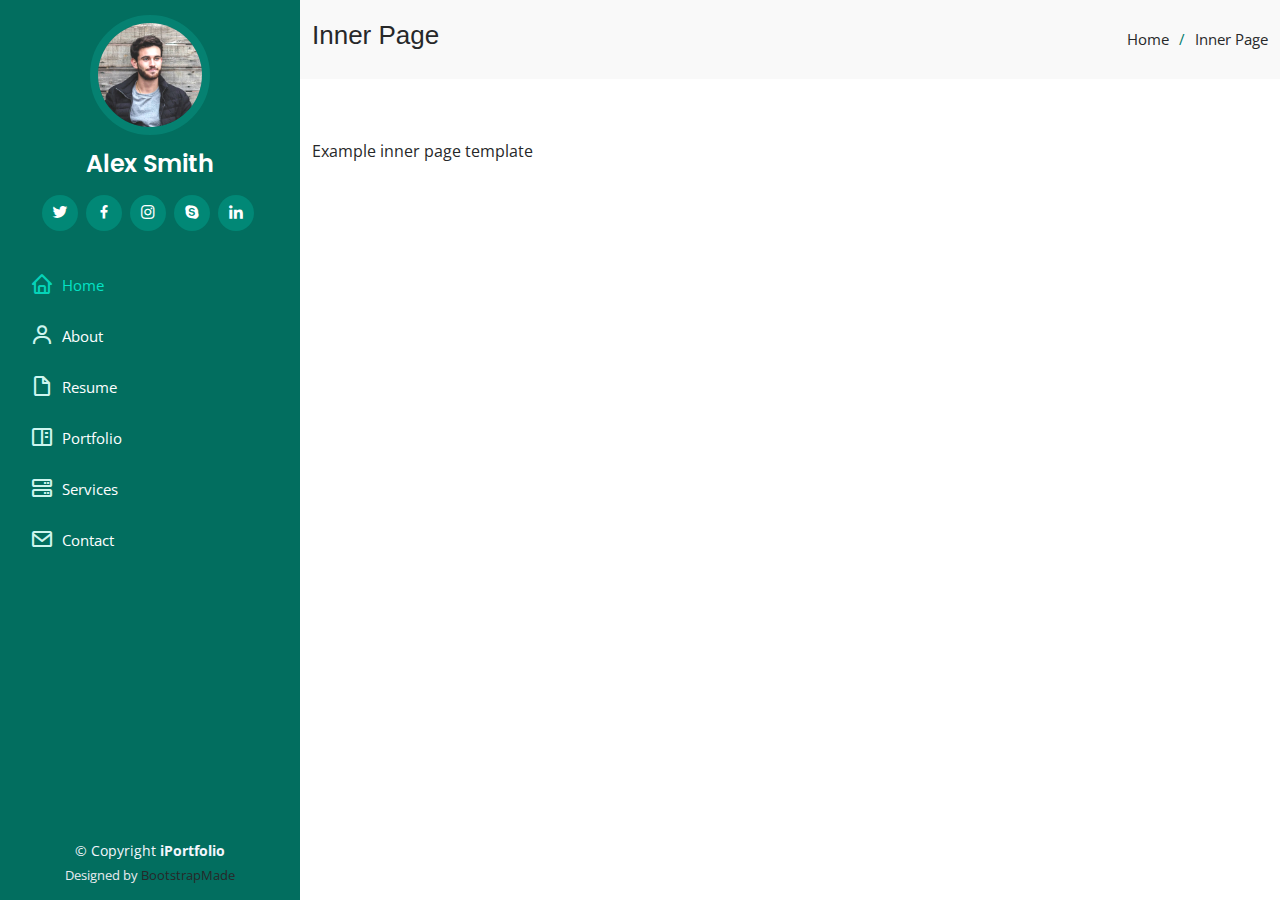
<file: inner-page.html>
<!DOCTYPE html>
<html lang="en">

<head>
  <meta charset="utf-8">
  <meta content="width=device-width, initial-scale=1.0" name="viewport">

  <title></title>
  <meta content="" name="description">
  <meta content="" name="keywords">

  <!-- Favicons -->
  <link href="assets/img/favicon.png" rel="icon">
  <link href="assets/img/apple-touch-icon.png" rel="apple-touch-icon">

  <!-- Google Fonts -->
  <link href="https://fonts.googleapis.com/css?family=Open+Sans:300,300i,400,400i,600,600i,700,700i|Raleway:300,300i,400,400i,500,500i,600,600i,700,700i|Poppins:300,300i,400,400i,500,500i,600,600i,700,700i" rel="stylesheet">

  <!-- Vendor CSS Files -->
  <link href="assets/vendor/aos/aos.css" rel="stylesheet">
  <link href="assets/vendor/bootstrap/css/bootstrap.min.css" rel="stylesheet">
  <link href="assets/vendor/bootstrap-icons/bootstrap-icons.css" rel="stylesheet">
  <link href="assets/vendor/boxicons/css/boxicons.min.css" rel="stylesheet">
  <link href="assets/vendor/glightbox/css/glightbox.min.css" rel="stylesheet">
  <link href="assets/vendor/swiper/swiper-bundle.min.css" rel="stylesheet">

  <!-- Template Main CSS File -->
  <link href="assets/css/style.css" rel="stylesheet">

</head>

<body>

  <!-- ======= Mobile nav toggle button ======= -->
  <i class="bi bi-list mobile-nav-toggle d-xl-none"></i>

  <!-- ======= Header ======= -->
  <header id="header">
    <div class="d-flex flex-column">

      <div class="profile">
        <img src="assets/img/profile-img.jpg" alt="" class="img-fluid rounded-circle">
        <h1 class="text-light"><a href="index.html">Alex Smith</a></h1>
        <div class="social-links mt-3 text-center">
          <a href="#" class="twitter"><i class="bx bxl-twitter"></i></a>
          <a href="#" class="facebook"><i class="bx bxl-facebook"></i></a>
          <a href="#" class="instagram"><i class="bx bxl-instagram"></i></a>
          <a href="#" class="google-plus"><i class="bx bxl-skype"></i></a>
          <a href="#" class="linkedin"><i class="bx bxl-linkedin"></i></a>
        </div>
      </div>

      <nav id="navbar" class="nav-menu navbar">
        <ul>
          <li><a href="#hero" class="nav-link scrollto active"><i class="bx bx-home"></i> <span>Home</span></a></li>
          <li><a href="#about" class="nav-link scrollto"><i class="bx bx-user"></i> <span>About</span></a></li>
          <li><a href="#resume" class="nav-link scrollto"><i class="bx bx-file-blank"></i> <span>Resume</span></a></li>
          <li><a href="#portfolio" class="nav-link scrollto"><i class="bx bx-book-content"></i> <span>Portfolio</span></a></li>
          <li><a href="#services" class="nav-link scrollto"><i class="bx bx-server"></i> <span>Services</span></a></li>
          <li><a href="#contact" class="nav-link scrollto"><i class="bx bx-envelope"></i> <span>Contact</span></a></li>
        </ul>
      </nav><!-- .nav-menu -->
    </div>
  </header><!-- End Header -->

  <main id="main">

    <!-- ======= Breadcrumbs ======= -->
    <section class="breadcrumbs">
      <div class="container">

        <div class="d-flex justify-content-between align-items-center">
          <h2>Inner Page</h2>
          <ol>
            <li><a href="index.html">Home</a></li>
            <li>Inner Page</li>
          </ol>
        </div>

      </div>
    </section><!-- End Breadcrumbs -->

    <section class="inner-page">
      <div class="container">
        <p>
          Example inner page template
        </p>
      </div>
    </section>

  </main><!-- End #main -->

  <!-- ======= Footer ======= -->
  <footer id="footer">
    <div class="container">
      <div class="copyright">
        &copy; Copyright <strong><span>iPortfolio</span></strong>
      </div>
      <div class="credits">
        <!-- All the links in the footer should remain intact. -->
        <!-- You can delete the links only if you purchased the pro version. -->
        <!-- Licensing information: https://bootstrapmade.com/license/ -->
        <!-- Purchase the pro version with working PHP/AJAX contact form: https://bootstrapmade.com/iportfolio-bootstrap-portfolio-websites-template/ -->
        Designed by <a href="https://bootstrapmade.com/">BootstrapMade</a>
      </div>
    </div>
  </footer><!-- End  Footer -->

  <a href="#" class="back-to-top d-flex align-items-center justify-content-center"><i class="bi bi-arrow-up-short"></i></a>

  <!-- Vendor JS Files -->
  <script src="assets/vendor/purecounter/purecounter_vanilla.js"></script>
  <script src="assets/vendor/aos/aos.js"></script>
  <script src="assets/vendor/bootstrap/js/bootstrap.bundle.min.js"></script>
  <script src="assets/vendor/glightbox/js/glightbox.min.js"></script>
  <script src="assets/vendor/isotope-layout/isotope.pkgd.min.js"></script>
  <script src="assets/vendor/swiper/swiper-bundle.min.js"></script>
  <script src="assets/vendor/typed.js/typed.min.js"></script>
  <script src="assets/vendor/waypoints/noframework.waypoints.js"></script>
  <script src="assets/vendor/php-email-form/validate.js"></script>

  <!-- Template Main JS File -->
  <script src="assets/js/main.js"></script>

</body>

</html>
</file>
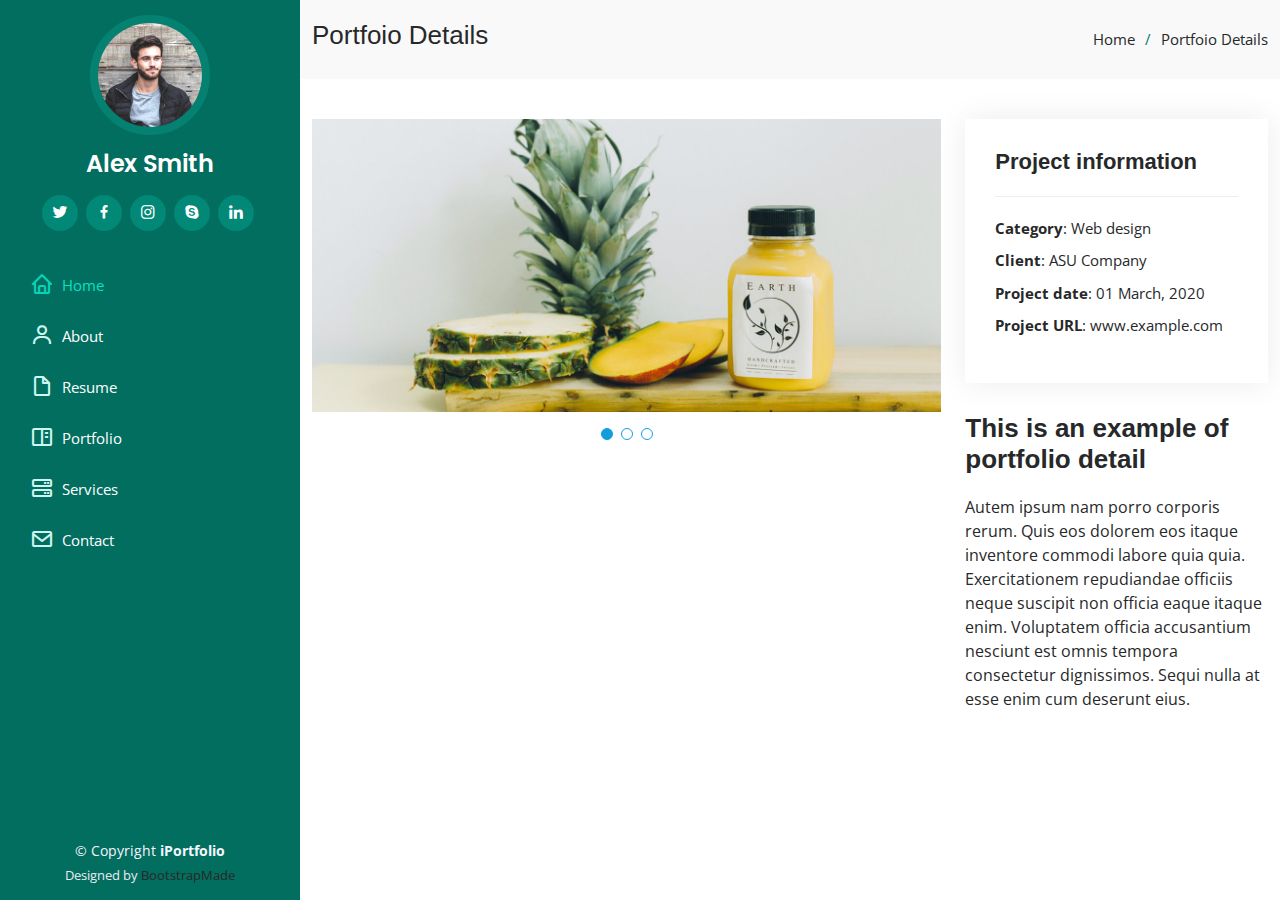
<file: portfolio-details.html>
<!DOCTYPE html>
<html lang="en">

<head>
  <meta charset="utf-8">
  <meta content="width=device-width, initial-scale=1.0" name="viewport">

  <title>Portfolio Details - iPortfolio Bootstrap Template</title>
  <meta content="" name="description">
  <meta content="" name="keywords">

  <!-- Favicons -->
  <link href="assets/img/favicon.png" rel="icon">
  <link href="assets/img/apple-touch-icon.png" rel="apple-touch-icon">

  <!-- Google Fonts -->
  <link href="https://fonts.googleapis.com/css?family=Open+Sans:300,300i,400,400i,600,600i,700,700i|Raleway:300,300i,400,400i,500,500i,600,600i,700,700i|Poppins:300,300i,400,400i,500,500i,600,600i,700,700i" rel="stylesheet">

  <!-- Vendor CSS Files -->
  <link href="assets/vendor/aos/aos.css" rel="stylesheet">
  <link href="assets/vendor/bootstrap/css/bootstrap.min.css" rel="stylesheet">
  <link href="assets/vendor/bootstrap-icons/bootstrap-icons.css" rel="stylesheet">
  <link href="assets/vendor/boxicons/css/boxicons.min.css" rel="stylesheet">
  <link href="assets/vendor/glightbox/css/glightbox.min.css" rel="stylesheet">
  <link href="assets/vendor/swiper/swiper-bundle.min.css" rel="stylesheet">

  <!-- Template Main CSS File -->
  <link href="assets/css/style.css" rel="stylesheet">

  <!-- =======================================================
  * Template Name: iPortfolio - v3.8.1
  * Template URL: https://bootstrapmade.com/iportfolio-bootstrap-portfolio-websites-template/
  * Author: BootstrapMade.com
  * License: https://bootstrapmade.com/license/
  ======================================================== -->
</head>

<body>

  <!-- ======= Mobile nav toggle button ======= -->
  <i class="bi bi-list mobile-nav-toggle d-xl-none"></i>

  <!-- ======= Header ======= -->
  <header id="header">
    <div class="d-flex flex-column">

      <div class="profile">
        <img src="assets/img/profile-img.jpg" alt="" class="img-fluid rounded-circle">
        <h1 class="text-light"><a href="index.html">Alex Smith</a></h1>
        <div class="social-links mt-3 text-center">
          <a href="#" class="twitter"><i class="bx bxl-twitter"></i></a>
          <a href="#" class="facebook"><i class="bx bxl-facebook"></i></a>
          <a href="#" class="instagram"><i class="bx bxl-instagram"></i></a>
          <a href="#" class="google-plus"><i class="bx bxl-skype"></i></a>
          <a href="#" class="linkedin"><i class="bx bxl-linkedin"></i></a>
        </div>
      </div>

      <nav id="navbar" class="nav-menu navbar">
        <ul>
          <li><a href="#hero" class="nav-link scrollto active"><i class="bx bx-home"></i> <span>Home</span></a></li>
          <li><a href="#about" class="nav-link scrollto"><i class="bx bx-user"></i> <span>About</span></a></li>
          <li><a href="#resume" class="nav-link scrollto"><i class="bx bx-file-blank"></i> <span>Resume</span></a></li>
          <li><a href="#portfolio" class="nav-link scrollto"><i class="bx bx-book-content"></i> <span>Portfolio</span></a></li>
          <li><a href="#services" class="nav-link scrollto"><i class="bx bx-server"></i> <span>Services</span></a></li>
          <li><a href="#contact" class="nav-link scrollto"><i class="bx bx-envelope"></i> <span>Contact</span></a></li>
        </ul>
      </nav><!-- .nav-menu -->
    </div>
  </header><!-- End Header -->

  <main id="main">

    <!-- ======= Breadcrumbs ======= -->
    <section id="breadcrumbs" class="breadcrumbs">
      <div class="container">

        <div class="d-flex justify-content-between align-items-center">
          <h2>Portfoio Details</h2>
          <ol>
            <li><a href="index.html">Home</a></li>
            <li>Portfoio Details</li>
          </ol>
        </div>

      </div>
    </section><!-- End Breadcrumbs -->

    <!-- ======= Portfolio Details Section ======= -->
    <section id="portfolio-details" class="portfolio-details">
      <div class="container">

        <div class="row gy-4">

          <div class="col-lg-8">
            <div class="portfolio-details-slider swiper">
              <div class="swiper-wrapper align-items-center">

                <div class="swiper-slide">
                  <img src="assets/img/portfolio/portfolio-details-1.jpg" alt="">
                </div>

                <div class="swiper-slide">
                  <img src="assets/img/portfolio/portfolio-details-2.jpg" alt="">
                </div>

                <div class="swiper-slide">
                  <img src="assets/img/portfolio/portfolio-details-3.jpg" alt="">
                </div>

              </div>
              <div class="swiper-pagination"></div>
            </div>
          </div>

          <div class="col-lg-4">
            <div class="portfolio-info">
              <h3>Project information</h3>
              <ul>
                <li><strong>Category</strong>: Web design</li>
                <li><strong>Client</strong>: ASU Company</li>
                <li><strong>Project date</strong>: 01 March, 2020</li>
                <li><strong>Project URL</strong>: <a href="#">www.example.com</a></li>
              </ul>
            </div>
            <div class="portfolio-description">
              <h2>This is an example of portfolio detail</h2>
              <p>
                Autem ipsum nam porro corporis rerum. Quis eos dolorem eos itaque inventore commodi labore quia quia. Exercitationem repudiandae officiis neque suscipit non officia eaque itaque enim. Voluptatem officia accusantium nesciunt est omnis tempora consectetur dignissimos. Sequi nulla at esse enim cum deserunt eius.
              </p>
            </div>
          </div>

        </div>

      </div>
    </section><!-- End Portfolio Details Section -->

  </main><!-- End #main -->

  <!-- ======= Footer ======= -->
  <footer id="footer">
    <div class="container">
      <div class="copyright">
        &copy; Copyright <strong><span>iPortfolio</span></strong>
      </div>
      <div class="credits">
        <!-- All the links in the footer should remain intact. -->
        <!-- You can delete the links only if you purchased the pro version. -->
        <!-- Licensing information: https://bootstrapmade.com/license/ -->
        <!-- Purchase the pro version with working PHP/AJAX contact form: https://bootstrapmade.com/iportfolio-bootstrap-portfolio-websites-template/ -->
        Designed by <a href="https://bootstrapmade.com/">BootstrapMade</a>
      </div>
    </div>
  </footer><!-- End  Footer -->

  <a href="#" class="back-to-top d-flex align-items-center justify-content-center"><i class="bi bi-arrow-up-short"></i></a>

  <!-- Vendor JS Files -->
  <script src="assets/vendor/purecounter/purecounter_vanilla.js"></script>
  <script src="assets/vendor/aos/aos.js"></script>
  <script src="assets/vendor/bootstrap/js/bootstrap.bundle.min.js"></script>
  <script src="assets/vendor/glightbox/js/glightbox.min.js"></script>
  <script src="assets/vendor/isotope-layout/isotope.pkgd.min.js"></script>
  <script src="assets/vendor/swiper/swiper-bundle.min.js"></script>
  <script src="assets/vendor/typed.js/typed.min.js"></script>
  <script src="assets/vendor/waypoints/noframework.waypoints.js"></script>
  <script src="assets/vendor/php-email-form/validate.js"></script>

  <!-- Template Main JS File -->
  <script src="assets/js/main.js"></script>

</body>

</html>
</file>
<file: assets/css/style.css>
/**

#026e5f;

#023831;

#06d3b8;

*/

/*--------------------------------------------------------------
# General
--------------------------------------------------------------*/
body {
  font-family: "Open Sans", sans-serif;
  color: #272829;
}

a {
  color: #272829;
  text-decoration: none;
}

a:hover {
  color: #06d3b8;
  text-decoration: none;
}

h1,
h2,
h3,
h4,
h5,
h6 {
  
  font-family: Verdana, Geneva, Tahoma, sans-serif;
}

/*--------------------------------------------------------------
# Back to top button
--------------------------------------------------------------*/
.back-to-top {
  position: fixed;
  visibility: hidden;
  opacity: 0;
  right: 15px;
  bottom: 15px;
  z-index: 996;
  background: #06d3b8;
  width: 40px;
  height: 40px;
  border-radius: 50px;
  transition: all 0.4s;
}

.back-to-top i {
  font-size: 28px;
  color: #fff;
  line-height: 0;
}

.back-to-top:hover {
  background: #005c5c;
  color: #fff;
}

.back-to-top.active {
  visibility: visible;
  opacity: 1;
}

/*--------------------------------------------------------------
# Header
--------------------------------------------------------------*/
#header {
  position: fixed;
  top: 0;
  left: 0;
  bottom: 0;
  width: 300px;
  transition: all ease-in-out 0.5s;
  z-index: 9997;
  transition: all 0.5s;
  padding: 0 15px;
  background: #026e5f;
  overflow-y: auto;
}

#header .profile img {
  margin: 15px auto;
  display: block;
  width: 120px;
  border: 8px solid #058171
}

#header .profile h1 {
  font-size: 24px;
  margin: 0;
  padding: 0;
  font-weight: 600;
  -moz-text-align-last: center;
  text-align-last: center;
  font-family: "Poppins", sans-serif;
}

#header .profile h1 a,
#header .profile h1 a:hover {
  color: #fff;
  text-decoration: none;
}

#header .profile .social-links a {
  font-size: 18px;
  display: inline-block;
  background: #018876;
  color: #fff;
  line-height: 1;
  padding: 8px 0;
  margin-right: 4px;
  border-radius: 50%;
  text-align: center;
  width: 36px;
  height: 36px;
  transition: 0.3s;
}

#header .profile .social-links a:hover {
  background: #06d3b8;
  color: #fff;
  text-decoration: none;
}

#main {
  margin-left: 300px;
}

@media (max-width: 1199px) {
  #header {
    left: -300px;
  }

  #main {
    margin-left: 0;
  }
}

/*--------------------------------------------------------------
# Navigation Menu
--------------------------------------------------------------*/
/* Desktop Navigation */
.nav-menu {
  padding: 30px 0 0 0;
}

.nav-menu * {
  margin: 0;
  padding: 0;
  list-style: none;
}

.nav-menu>ul>li {
  position: relative;
  white-space: nowrap;
}

.nav-menu a,
.nav-menu a:focus {
  display: flex;
  align-items: center;
  color: #fefeff;
  padding: 12px 15px;
  margin-bottom: 3px;
  transition: 0.3s;
  font-size: 15px;
}

.nav-menu a i,
.nav-menu a:focus i {
  font-size: 24px;
  padding-right: 8px;
  color: #cef5ef;
}

.nav-menu a:hover,
.nav-menu .active,
.nav-menu .active:focus,
.nav-menu li:hover>a {
  text-decoration: none;
  color: #04e2c5;
}

.nav-menu a:hover i,
.nav-menu .active i,
.nav-menu .active:focus i,
.nav-menu li:hover>a i {
  color: #06d3b8;
}

/* Mobile Navigation */
.mobile-nav-toggle {
  position: fixed;
  right: 15px;
  top: 15px;
  z-index: 9998;
  border: 0;
  font-size: 24px;
  transition: all 0.4s;
  outline: none !important;
  background-color: #06d3b8;
  color: #fff;
  width: 40px;
  height: 40px;
  display: inline-flex;
  align-items: center;
  justify-content: center;
  line-height: 0;
  border-radius: 50px;
  cursor: pointer;
}

.mobile-nav-active {
  overflow: hidden;
}

.mobile-nav-active #header {
  left: 0;
}

/*--------------------------------------------------------------
# Hero Section
--------------------------------------------------------------*/
#hero {
  width: 100%;
  height: 100vh;
  background: url("../img/hero-bg.jpg") top center;
  background-size: cover;
}

#hero:before {
  content: "";
  background: rgba(5, 13, 24, 0.3);
  position: absolute;
  bottom: 0;
  top: 0;
  left: 0;
  right: 0;
  z-index: 1;
}

#hero .hero-container {
  position: relative;
  z-index: 2;
  min-width: 300px;
}

#hero h1 {
  margin: 0 0 10px 0;
  font-size: 64px;
  font-weight: 700;
  line-height: 56px;
  color: #fff;
}

#hero p {
  color: #fff;
  margin-bottom: 50px;
  font-size: 26px;
  font-family: "Poppins", sans-serif;
}

#hero p span {
  color: #fff;
  padding-bottom: 4px;
  letter-spacing: 1px;
  border-bottom: 3px solid #06d3b8;
}

@media (min-width: 1024px) {
  #hero {
    background-attachment: fixed;
  }
}

@media (max-width: 768px) {
  #hero h1 {
    font-size: 28px;
    line-height: 36px;
  }

  #hero h2 {
    font-size: 18px;
    line-height: 24px;
    margin-bottom: 30px;
  }
}

/*--------------------------------------------------------------
# Sections General
--------------------------------------------------------------*/
section {
  padding: 60px 0;
  overflow: hidden;
}

.section-bg {
  background: #f5f8fd;
}

.section-title {
  padding-bottom: 30px;
}

.section-title h2 {
  font-size: 32px;
  font-weight: bold;
  margin-bottom: 20px;
  padding-bottom: 20px;
  position: relative;
  color: #026e5f;
}

.section-title h2::after {
  content: "";
  position: absolute;
  display: block;
  width: 50px;
  height: 3px;
  background: #026e5f;
  bottom: 0;
  left: 0;
}

.section-title p {
  margin-bottom: 0;
}

/*--------------------------------------------------------------
# About
--------------------------------------------------------------*/
.about .content h3 {
  font-weight: 700;
  font-size: 26px;
  color: #026e5f;
}

.about .content ul {
  list-style: none;
  padding: 0;
}

.about .content ul li {
  margin-bottom: 20px;
  display: flex;
  align-items: center;
}

.about .content ul strong {
  margin-right: 10px;
}

.about .content ul i {
  font-size: 16px;
  margin-right: 5px;
  color: #06d3b8;
  line-height: 0;
}

.about .content p:last-child {
  margin-bottom: 0;
}

/*--------------------------------------------------------------
# Facts
--------------------------------------------------------------*/
.facts {
  padding-bottom: 30px;
}

.facts .count-box {
  padding: 30px;
  width: 100%;
}

.facts .count-box i {
  display: block;
  font-size: 44px;
  color: #026e5f;
  float: left;
  line-height: 0;
}

.facts .count-box span {
  font-size: 48px;
  line-height: 40px;
  display: block;
  font-weight: 700;
  color: #023831;
  margin-left: 60px;
}

.facts .count-box p {
  padding: 15px 0 0 0;
  margin: 0 0 0 60px;
  font-family: "Raleway", sans-serif;
  font-size: 14px;
  color: #026e5f;
}

.facts .count-box a {
  font-weight: 600;
  display: block;
  margin-top: 20px;
  color: #026e5f;
  font-size: 15px;
  font-family: "Poppins", sans-serif;
  transition: ease-in-out 0.3s;
}

.facts .count-box a:hover {
  color: #026e5f;
}

/*--------------------------------------------------------------
# Akills
--------------------------------------------------------------*/
.skills .progress {
  height: 60px;
  display: block;
  background: none;
  border-radius: 0;
}

.skills .progress .skill {
  padding: 0;
  margin: 0 0 6px 0;
  text-transform: uppercase;
  display: block;
  font-weight: 600;
  font-family: "Poppins", sans-serif;
  color: #023831;
}

.skills .progress .skill .val {
  float: right;
  font-style: normal;
}

.skills .progress-bar-wrap {
  background: #dce8f8;
  height: 10px;
}

.skills .progress-bar {
  width: 1px;
  height: 10px;
  transition: 0.9s;
  background-color: #06d3b8;
}

/*--------------------------------------------------------------
# Resume
--------------------------------------------------------------*/
.resume .resume-title {
  font-size: 26px;
  font-weight: 700;
  margin-top: 20px;
  margin-bottom: 20px;
  color:#023831;
}

.resume .resume-item {
  padding: 0 0 20px 20px;
  margin-top: -2px;
  border-left: 2px solid #06d3b8;
  position: relative;
}

.resume .resume-item h4 {
  line-height: 18px;
  font-size: 18px;
  font-weight: 600;
  text-transform: uppercase;
  font-family: "Poppins", sans-serif;
  color: #023831;
  margin-bottom: 10px;
}

.resume .resume-item h5 {
  font-size: 16px;
  background: #e4edf9;
  padding: 5px 15px;
  display: inline-block;
  font-weight: 600;
  margin-bottom: 10px;
}

.resume .resume-item ul {
  padding-left: 20px;
}

.resume .resume-item ul li {
  padding-bottom: 10px;
}

.resume .resume-item:last-child {
  padding-bottom: 0;
}

.resume .resume-item::before {
  content: "";
  position: absolute;
  width: 16px;
  height: 16px;
  border-radius: 50px;
  left: -9px;
  top: 0;
  background: #fff;
  border: 2px solid #005c5c;
}

/*--------------------------------------------------------------
# Portfolio
--------------------------------------------------------------*/
.portfolio .portfolio-item {
  margin-bottom: 30px;
}

.portfolio #portfolio-flters {
  padding: 0;
  margin: 0 auto 35px auto;
  list-style: none;
  text-align: center;
  background: none;
  border-radius: 50px;
  padding: 2px 15px;
}

.portfolio #portfolio-flters li {
  cursor: pointer;
  display: inline-block;
  padding: 10px 15px 8px 15px;
  font-size: 14px;
  font-weight: 600;
  line-height: 1;
  text-transform: uppercase;
  color: #005c5c;
  margin-bottom: 8px;
  
}

.portfolio #portfolio-flters li:hover,
.portfolio #portfolio-flters li.filter-active {
  color: #f8f8f8;
  background-color: #06d3b8;
  border-radius: 20px;
  margin-bottom: 5px;
}

.portfolio #portfolio-flters li:last-child {
  margin-right: 0;
}

.portfolio .portfolio-wrap {
  transition: 0.3s;
  position: relative;
  overflow: hidden;
  z-index: 1;
}

.portfolio .portfolio-wrap::before {
  content: "";
  background: rgba(255, 255, 255, 0.5);
  position: absolute;
  left: 0;
  right: 0;
  top: 0;
  bottom: 0;
  transition: all ease-in-out 0.3s;
  z-index: 2;
  opacity: 0;
}

.portfolio .portfolio-wrap .portfolio-links {
  opacity: 1;
  left: 0;
  right: 0;
  bottom: -60px;
  z-index: 3;
  position: absolute;
  transition: all ease-in-out 0.3s;
  display: flex;
  justify-content: center;
}

.portfolio .portfolio-wrap .portfolio-links a {
  color: #fff;
  font-size: 28px;
  text-align: center;
  background: #06d3b8;
  transition: 0.3s;
  width: 50%;
}

.portfolio .portfolio-wrap .portfolio-links a:hover {
  background: #07a590;
}

.portfolio .portfolio-wrap .portfolio-links a+a {
  border-left: 1px solid #37b3ed;
}

.portfolio .portfolio-wrap:hover::before {
  top: 0;
  left: 0;
  right: 0;
  bottom: 0;
  opacity: 1;
}

.portfolio .portfolio-wrap:hover .portfolio-links {
  opacity: 1;
  bottom: 0;
}

/*--------------------------------------------------------------
# Portfolio Details
--------------------------------------------------------------*/
.portfolio-details {
  padding-top: 40px;
}

.portfolio-details .portfolio-details-slider img {
  width: 100%;
}

.portfolio-details .portfolio-details-slider .swiper-pagination {
  margin-top: 20px;
  position: relative;
}

.portfolio-details .portfolio-details-slider .swiper-pagination .swiper-pagination-bullet {
  width: 12px;
  height: 12px;
  background-color: #fff;
  opacity: 1;
  border: 1px solid #149ddd;
}

.portfolio-details .portfolio-details-slider .swiper-pagination .swiper-pagination-bullet-active {
  background-color: #149ddd;
}

.portfolio-details .portfolio-info {
  padding: 30px;
  box-shadow: 0px 0 30px rgba(5, 13, 24, 0.08);
}

.portfolio-details .portfolio-info h3 {
  font-size: 22px;
  font-weight: 700;
  margin-bottom: 20px;
  padding-bottom: 20px;
  border-bottom: 1px solid #eee;
}

.portfolio-details .portfolio-info ul {
  list-style: none;
  padding: 0;
  font-size: 15px;
}

.portfolio-details .portfolio-info ul li+li {
  margin-top: 10px;
}

.portfolio-details .portfolio-description {
  padding-top: 30px;
}

.portfolio-details .portfolio-description h2 {
  font-size: 26px;
  font-weight: 700;
  margin-bottom: 20px;
}

.portfolio-details .portfolio-description p {
  padding: 0;
}

/*--------------------------------------------------------------
# Services
--------------------------------------------------------------*/
.services .icon-box {
  margin-bottom: 20px;
}

.services .icon {
  float: left;
  display: flex;
  align-items: center;
  justify-content: center;
  width: 54px;
  height: 54px;
  background: #06d3b8;
  border-radius: 50%;
  transition: 0.5s;
  border: 1px solid #06d3b8;
}

.services .icon i {
  color: #fff;
  font-size: 24px;
  line-height: 0;
}

.services .icon-box:hover .icon {
  background: #fff;
}

.services .icon-box:hover .icon i {
  color: #06d3b8;
}

.services .title {
  margin-left: 80px;
  font-weight: 700;
  margin-bottom: 15px;
  font-size: 18px;
}

.services .title a {
  color: #343a40;
}

.services .title a:hover {
  color: #06d3b8;
}

.services .description {
  margin-left: 80px;
  line-height: 24px;
  font-size: 14px;
}

/*--------------------------------------------------------------
# Testimonials
--------------------------------------------------------------*/
.testimonials .testimonials-carousel,
.testimonials .testimonials-slider {
  overflow: hidden;
}

.testimonials .testimonial-item {
  box-sizing: content-box;
  text-align: center;
  min-height: 320px;
}

.testimonials .testimonial-item .testimonial-img {
  width: 90px;
  border-radius: 50%;
  margin: 0 auto;
}

.testimonials .testimonial-item h3 {
  font-size: 18px;
  font-weight: bold;
  margin: 10px 0 5px 0;
  color: #077567;
}

.testimonials .testimonial-item h4 {
  font-size: 14px;
  color: #999;
  margin: 0;
}

.testimonials .testimonial-item .quote-icon-left,
.testimonials .testimonial-item .quote-icon-right {
  color: #c3e8fa;
  font-size: 26px;
}

.testimonials .testimonial-item .quote-icon-left {
  display: inline-block;
  left: -5px;
  position: relative;
}

.testimonials .testimonial-item .quote-icon-right {
  display: inline-block;
  right: -5px;
  position: relative;
  top: 10px;
}

.testimonials .testimonial-item p {
  font-style: italic;
  margin: 0 15px 15px 15px;
  padding: 20px;
  background: #fff;
  position: relative;
  margin-bottom: 35px;
  border-radius: 6px;
  box-shadow: 0px 2px 15px rgba(0, 0, 0, 0.1);
}

.testimonials .testimonial-item p::after {
  content: "";
  width: 0;
  height: 0;
  border-top: 20px solid #fff;
  border-right: 20px solid transparent;
  border-left: 20px solid transparent;
  position: absolute;
  bottom: -20px;
  left: calc(50% - 20px);
}

.testimonials .swiper-pagination {
  margin-top: 20px;
  position: relative;
}

.testimonials .swiper-pagination .swiper-pagination-bullet {
  width: 12px;
  height: 12px;
  background-color: #fff;
  opacity: 1;
  border: 1px solid #06d3b8;
}

.testimonials .swiper-pagination .swiper-pagination-bullet-active {
  background-color: #06d3b8;
}

/*--------------------------------------------------------------
# Contact
--------------------------------------------------------------*/
.contact {
  padding-bottom: 130px;
}

.contact .info {
  padding: 30px;
  background: #fff;
  width: 100%;
  box-shadow: 0 0 24px 0 rgba(0, 0, 0, 0.12);
}

.contact .info i {
  font-size: 20px;
  color: #06d3b8;
  float: left;
  width: 44px;
  height: 44px;
  background: #d5f7f2;
  display: flex;
  justify-content: center;
  align-items: center;
  border-radius: 50px;
  transition: all 0.3s ease-in-out;
}

.contact .info h4 {
  padding: 0 0 0 60px;
  font-size: 22px;
  font-weight: 600;
  margin-bottom: 5px;
  color: #045046;
}

.contact .info p {
  padding: 0 0 10px 60px;
  margin-bottom: 20px;
  font-size: 14px;
  color: #06d3b8;
}

.contact .info .email p {
  padding-top: 5px;
}

.contact .info .social-links {
  padding-left: 60px;
}

.contact .info .social-links a {
  font-size: 18px;
  display: inline-block;
  background: #333;
  color: #fff;
  line-height: 1;
  padding: 8px 0;
  border-radius: 50%;
  text-align: center;
  width: 36px;
  height: 36px;
  transition: 0.3s;
  margin-right: 10px;
}

.contact .info .social-links a:hover {
  background: #06d3b8;
  color: #fff;
}

.contact .info .email:hover i,
.contact .info .address:hover i,
.contact .info .phone:hover i {
  background: #06d3b8;
  color: #fff;
}

.contact .php-email-form {
  width: 100%;
  padding: 30px;
  background: #fff;
  box-shadow: 0 0 24px 0 rgba(0, 0, 0, 0.12);
}

.contact .php-email-form .form-group {
  padding-bottom: 8px;
}

.contact .php-email-form .validate {
  display: none;
  color: red;
  margin: 0 0 15px 0;
  font-weight: 400;
  font-size: 13px;
}

.contact .php-email-form .error-message {
  display: none;
  color: #fff;
  background: #ed3c0d;
  text-align: left;
  padding: 15px;
  font-weight: 600;
}

.contact .php-email-form .error-message br+br {
  margin-top: 25px;
}

.contact .php-email-form .sent-message {
  display: none;
  color: #fff;
  background: #18d26e;
  text-align: center;
  padding: 15px;
  font-weight: 600;
}

.contact .php-email-form .loading {
  display: none;
  background: #fff;
  text-align: center;
  padding: 15px;
}

.contact .php-email-form .loading:before {
  content: "";
  display: inline-block;
  border-radius: 50%;
  width: 24px;
  height: 24px;
  margin: 0 10px -6px 0;
  border: 3px solid #18d26e;
  border-top-color: #eee;
  -webkit-animation: animate-loading 1s linear infinite;
  animation: animate-loading 1s linear infinite;
}

.contact .php-email-form .form-group {
  margin-bottom: 15px;
}

.contact .php-email-form label {
  padding-bottom: 8px;
}

.contact .php-email-form input,
.contact .php-email-form textarea {
  border-radius: 0;
  box-shadow: none;
  font-size: 14px;
}

.contact .php-email-form input {
  height: 44px;
}

.contact .php-email-form textarea {
  padding: 10px 15px;
}

.contact .php-email-form button[type=submit] {
  background: #069c88;
  border: 0;
  padding: 10px 24px;
  color: #fff;
  transition: 0.4s;
  border-radius: 4px;
}

.contact .php-email-form button[type=submit]:hover {
  background: #06d3b8;
}

@-webkit-keyframes animate-loading {
  0% {
    transform: rotate(0deg);
  }

  100% {
    transform: rotate(360deg);
  }
}

@keyframes animate-loading {
  0% {
    transform: rotate(0deg);
  }

  100% {
    transform: rotate(360deg);
  }
}

/*--------------------------------------------------------------
# Breadcrumbs
--------------------------------------------------------------*/
.breadcrumbs {
  padding: 20px 0;
  background: #f9f9f9;
}

.breadcrumbs h2 {
  font-size: 26px;
  font-weight: 300;
}

.breadcrumbs ol {
  display: flex;
  flex-wrap: wrap;
  list-style: none;
  padding: 0;
  margin: 0;
  font-size: 15px;
}

.breadcrumbs ol li+li {
  padding-left: 10px;
}

.breadcrumbs ol li+li::before {
  display: inline-block;
  padding-right: 10px;
  color: #027c6c;
  content: "/";
}

@media (max-width: 768px) {
  .breadcrumbs .d-flex {
    display: block !important;
  }

  .breadcrumbs ol {
    display: block;
  }

  .breadcrumbs ol li {
    display: inline-block;
  }
}

/*--------------------------------------------------------------
# Footer
--------------------------------------------------------------*/
#footer {
  padding: 15px;
  color: #f4f6fd;
  font-size: 14px;
  position: fixed;
  left: 0;
  bottom: 0;
  width: 300px;
  z-index: 9999;
  background: #026e5f;
}

#footer .copyright {
  text-align: center;
}

#footer .credits {
  padding-top: 5px;
  text-align: center;
  font-size: 13px;
  color: #eaebf0;
}

@media (max-width: 1199px) {
  #footer {
    position: static;
    width: auto;
    padding-right: 20px 15px;
  }
}
</file>
